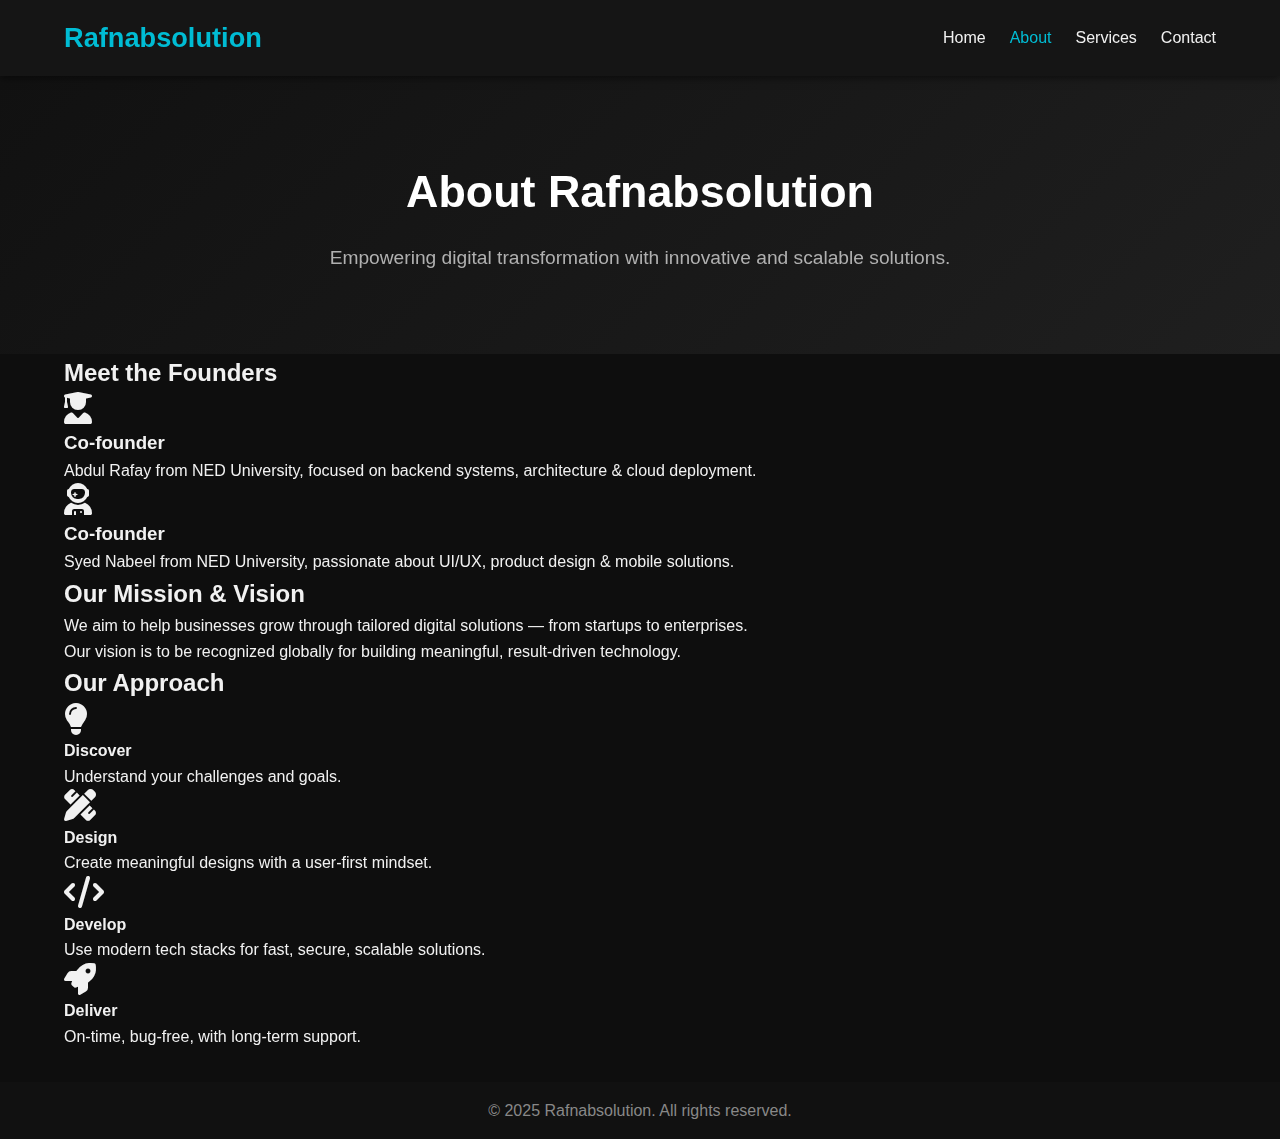
<file: about.html>
<!DOCTYPE html>
<html lang="en">
<head>
  <meta charset="UTF-8" />
  <meta name="viewport" content="width=device-width, initial-scale=1.0" />
  <title>About Us | Rafnabsolution</title>
  <link rel="stylesheet" href="css/style.css" />
  <link rel="stylesheet" href="https://cdnjs.cloudflare.com/ajax/libs/font-awesome/6.4.0/css/all.min.css">
  <link rel="stylesheet" href="https://unpkg.com/aos@2.3.4/dist/aos.css">
</head>

<body>
  <!-- Navbar -->
  <header class="navbar">
    <div class="container">
      <div class="logo"><a href="index.html">Rafnabsolution</a></div>
      <nav>
        <ul class="nav-links">
          <li><a href="index.html">Home</a></li>
          <li><a href="about.html" class="active">About</a></li>
          <li><a href="services.html">Services</a></li>
          <li><a href="contact.html">Contact</a></li>
        </ul>
      </nav>
    </div>
  </header>

  <!-- Hero Section -->
  <section class="hero about-hero">
    <div class="container" data-aos="fade-up">
      <h1>About Rafnabsolution</h1>
      <p>Empowering digital transformation with innovative and scalable solutions.</p>
    </div>
  </section>

  <!-- Founders Section -->
  <section class="founders" data-aos="fade-up">
    <div class="container">
      <h2>Meet the Founders</h2>
      <div class="founders-grid">
        <div class="founder-card">
          <i class="fas fa-user-graduate fa-2x"></i>
          <h3>Co-founder</h3>
          <p>Abdul Rafay from NED University, focused on backend systems, architecture & cloud deployment.</p>
        </div>
        <div class="founder-card">
          <i class="fas fa-user-astronaut fa-2x"></i>
          <h3>Co-founder</h3>
          <p>Syed Nabeel  from NED University, passionate about UI/UX, product design & mobile solutions.</p>
        </div>
      </div>
    </div>
  </section>

  <!-- Mission & Vision -->
  <section class="mission" data-aos="fade-up">
    <div class="container">
      <h2>Our Mission & Vision</h2>
      <p>We aim to help businesses grow through tailored digital solutions — from startups to enterprises.</p>
      <p>Our vision is to be recognized globally for building meaningful, result-driven technology.</p>
    </div>
  </section>

  <!-- Our Approach -->
  <section class="our-approach" data-aos="fade-up">
    <div class="container">
      <h2>Our Approach</h2>
      <div class="approach-grid">
        <div class="approach-step">
          <i class="fas fa-lightbulb fa-2x"></i>
          <h4>Discover</h4>
          <p>Understand your challenges and goals.</p>
        </div>
        <div class="approach-step">
          <i class="fas fa-pencil-ruler fa-2x"></i>
          <h4>Design</h4>
          <p>Create meaningful designs with a user-first mindset.</p>
        </div>
        <div class="approach-step">
          <i class="fas fa-code fa-2x"></i>
          <h4>Develop</h4>
          <p>Use modern tech stacks for fast, secure, scalable solutions.</p>
        </div>
        <div class="approach-step">
          <i class="fas fa-rocket fa-2x"></i>
          <h4>Deliver</h4>
          <p>On-time, bug-free, with long-term support.</p>
        </div>
      </div>
    </div>
  </section>

  <!-- Footer -->
  <footer class="footer">
    <div class="container">
      <p>&copy; 2025 Rafnabsolution. All rights reserved.</p>
    </div>
  </footer>

  <!-- AOS JS -->
  <script src="https://unpkg.com/aos@2.3.4/dist/aos.js"></script>
  <script>
    AOS.init({
      once: true,
      duration: 1000
    });
  </script>
</body>
</html>
</file>
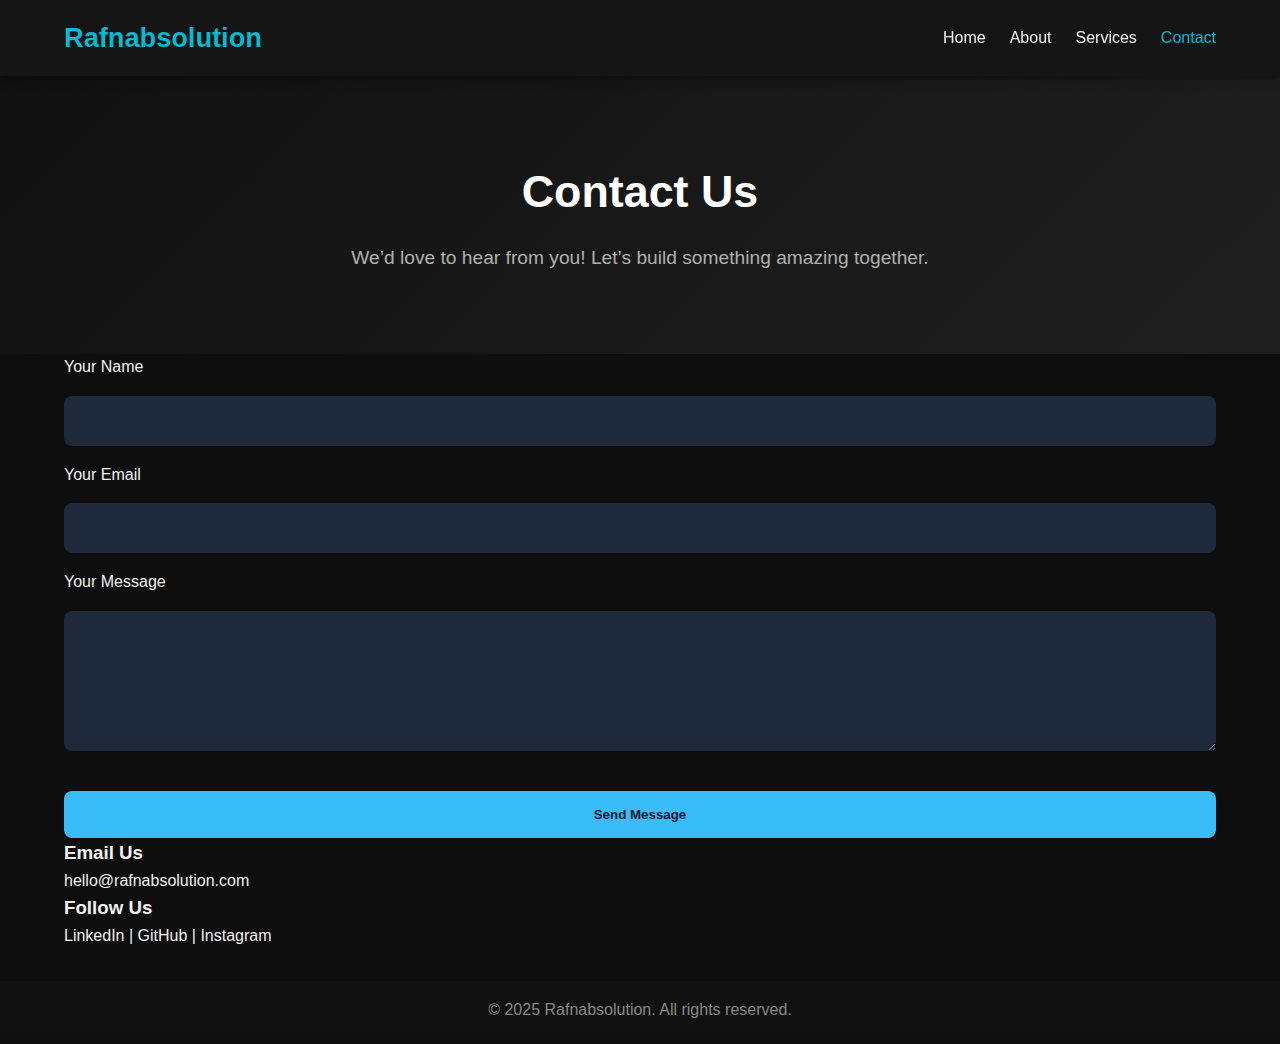
<file: contact.html>
<!DOCTYPE html>
<html lang="en">
<head>
  <meta charset="UTF-8" />
  <meta name="viewport" content="width=device-width, initial-scale=1.0" />
  <title>Contact Us | Rafnabsolution</title>
  <link rel="stylesheet" href="css/style.css" />
</head>
<body>

  <!-- Header -->
  <header class="navbar">
    <div class="container">
      <div class="logo">
        <a href="index.html">Rafnabsolution</a>
      </div>
      <nav>
        <ul class="nav-links">
          <li><a href="index.html">Home</a></li>
          <li><a href="about.html">About</a></li>
          <li><a href="services.html">Services</a></li>
          <li><a href="contact.html" class="active">Contact</a></li>
        </ul>
      </nav>
    </div>
  </header>

  <!-- Contact Header -->
  <section class="hero">
    <div class="container">
      <h1>Contact Us</h1>
      <p>We’d love to hear from you! Let’s build something amazing together.</p>
    </div>
  </section>

  <!-- Contact Form -->
  <section class="contact-section">
    <div class="container">
      <form class="contact-form" action="#" method="POST">
        <label for="name">Your Name</label>
        <input type="text" id="name" name="name" required />

        <label for="email">Your Email</label>
        <input type="email" id="email" name="email" required />

        <label for="message">Your Message</label>
        <textarea id="message" name="message" rows="6" required></textarea>

        <button type="submit" class="btn">Send Message</button>
      </form>

      <div class="contact-info">
        <h3>Email Us</h3>
        <p><a href="mailto:hello@rafnabsolution.com">hello@rafnabsolution.com</a></p>

        <h3>Follow Us</h3>
        <p>
          <a href="#">LinkedIn</a> |
          <a href="#">GitHub</a> |
          <a href="#">Instagram</a>
        </p>
      </div>
    </div>
  </section>

  <!-- Footer -->
  <footer class="footer">
    <div class="container">
      <p>&copy; 2025 Rafnabsolution. All rights reserved.</p>
    </div>
  </footer>

</body>
</html>
</file>
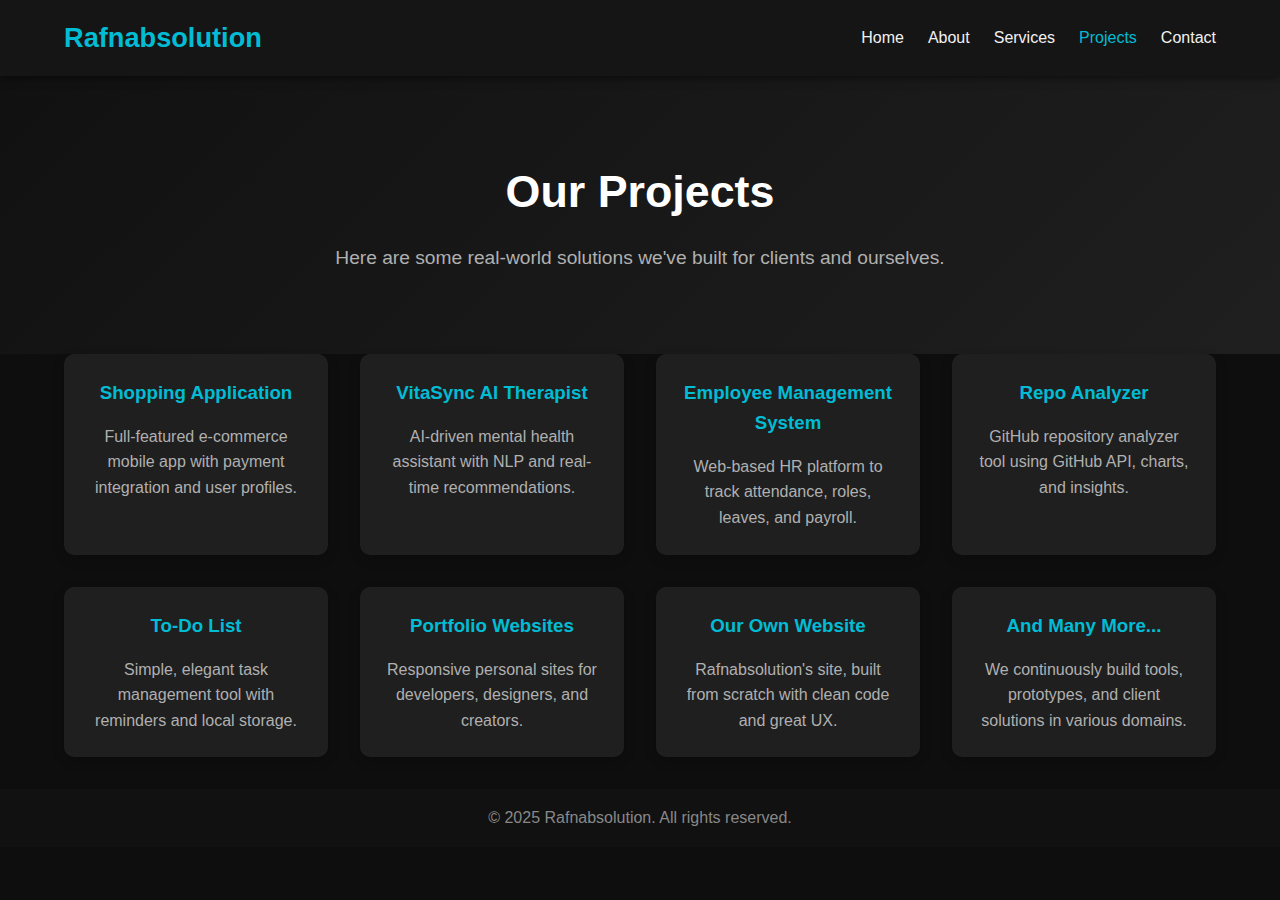
<file: projects.html>
<!DOCTYPE html>
<html lang="en">
<head>
  <meta charset="UTF-8" />
  <meta name="viewport" content="width=device-width, initial-scale=1.0" />
  <title>Our Projects | Rafnabsolution</title>
  <link rel="stylesheet" href="css/style.css" />
</head>
<body>

  <!-- Header -->
  <header class="navbar">
    <div class="container">
      <div class="logo">
        <a href="index.html">Rafnabsolution</a>
      </div>
      <nav>
        <ul class="nav-links">
          <li><a href="index.html">Home</a></li>
          <li><a href="about.html">About</a></li>
          <li><a href="services.html">Services</a></li>
          <li><a href="projects.html" class="active">Projects</a></li>
          <li><a href="contact.html">Contact</a></li>
        </ul>
      </nav>
    </div>
  </header>

  <!-- Page Hero -->
  <section class="hero">
    <div class="container">
      <h1>Our Projects</h1>
      <p>Here are some real-world solutions we've built for clients and ourselves.</p>
    </div>
  </section>

  <!-- Projects Grid -->
  <section class="projects-list">
    <div class="container">
      <div class="services-grid">
        <div class="service-item">
          <h3>Shopping Application</h3>
          <p>Full-featured e-commerce mobile app with payment integration and user profiles.</p>
        </div>
        <div class="service-item">
          <h3>VitaSync AI Therapist</h3>
          <p>AI-driven mental health assistant with NLP and real-time recommendations.</p>
        </div>
        <div class="service-item">
          <h3>Employee Management System</h3>
          <p>Web-based HR platform to track attendance, roles, leaves, and payroll.</p>
        </div>
        <div class="service-item">
          <h3>Repo Analyzer</h3>
          <p>GitHub repository analyzer tool using GitHub API, charts, and insights.</p>
        </div>
        <div class="service-item">
          <h3>To-Do List</h3>
          <p>Simple, elegant task management tool with reminders and local storage.</p>
        </div>
        <div class="service-item">
          <h3>Portfolio Websites</h3>
          <p>Responsive personal sites for developers, designers, and creators.</p>
        </div>
        <div class="service-item">
          <h3>Our Own Website</h3>
          <p>Rafnabsolution's site, built from scratch with clean code and great UX.</p>
        </div>
        <div class="service-item">
          <h3>And Many More...</h3>
          <p>We continuously build tools, prototypes, and client solutions in various domains.</p>
        </div>
      </div>
    </div>
  </section>

  <!-- Footer -->
  <footer class="footer">
    <div class="container">
      <p>&copy; 2025 Rafnabsolution. All rights reserved.</p>
    </div>
  </footer>

</body>
</html>
</file>
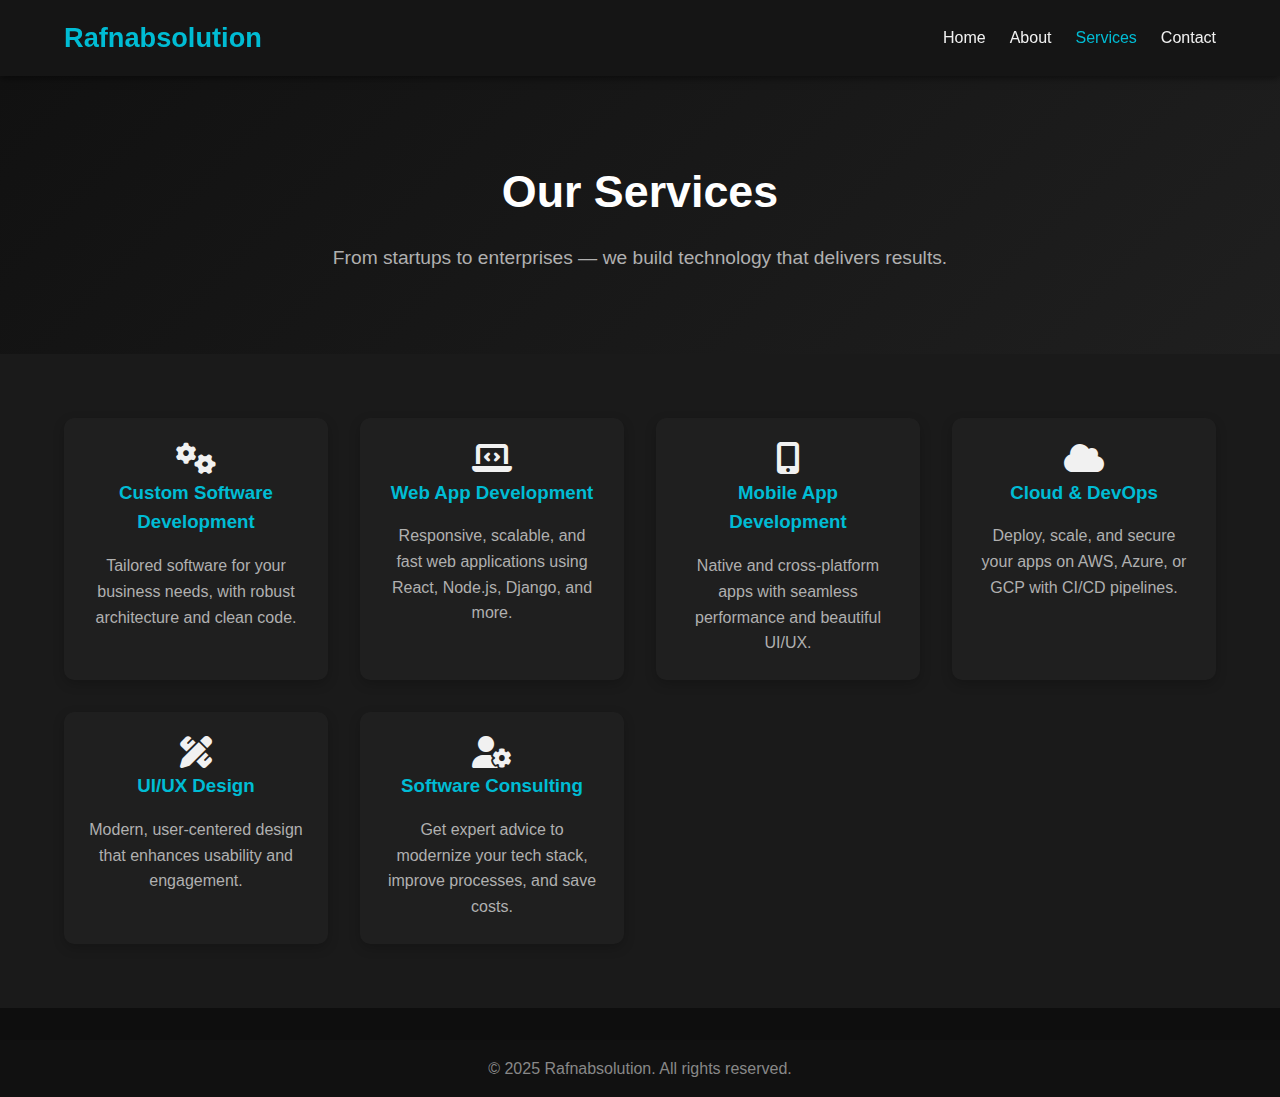
<file: services.html>
<!DOCTYPE html>
<html lang="en">
<head>
  <meta charset="UTF-8" />
  <meta name="viewport" content="width=device-width, initial-scale=1.0" />
  <title>Our Services | Rafnabsolution</title>
  <link rel="stylesheet" href="css/style.css" />

  <!-- Font Awesome CDN for Icons -->
  <link
    rel="stylesheet"
    href="https://cdnjs.cloudflare.com/ajax/libs/font-awesome/6.4.0/css/all.min.css"
  />
</head>
<body>

  <!-- Header -->
  <header class="navbar">
    <div class="container">
      <div class="logo">
        <a href="index.html">Rafnabsolution</a>
      </div>
      <nav>
        <ul class="nav-links">
          <li><a href="index.html">Home</a></li>
          <li><a href="about.html">About</a></li>
          <li><a href="services.html" class="active">Services</a></li>
          <li><a href="contact.html">Contact</a></li>
        </ul>
      </nav>
    </div>
  </header>

  <!-- Services Header -->
  <section class="hero">
    <div class="container">
      <h1>Our Services</h1>
      <p>From startups to enterprises — we build technology that delivers results.</p>
    </div>
  </section>

  <!-- Services List -->
  <section class="services-list">
    <div class="container">
      <div class="services-grid">

        <div class="service-item">
          <i class="fas fa-cogs fa-2x"></i>
          <h3>Custom Software Development</h3>
          <p>Tailored software for your business needs, with robust architecture and clean code.</p>
        </div>

        <div class="service-item">
          <i class="fas fa-laptop-code fa-2x"></i>
          <h3>Web App Development</h3>
          <p>Responsive, scalable, and fast web applications using React, Node.js, Django, and more.</p>
        </div>

        <div class="service-item">
          <i class="fas fa-mobile-alt fa-2x"></i>
          <h3>Mobile App Development</h3>
          <p>Native and cross-platform apps with seamless performance and beautiful UI/UX.</p>
        </div>

        <div class="service-item">
          <i class="fas fa-cloud fa-2x"></i>
          <h3>Cloud & DevOps</h3>
          <p>Deploy, scale, and secure your apps on AWS, Azure, or GCP with CI/CD pipelines.</p>
        </div>

        <div class="service-item">
          <i class="fas fa-pencil-ruler fa-2x"></i>
          <h3>UI/UX Design</h3>
          <p>Modern, user-centered design that enhances usability and engagement.</p>
        </div>

        <div class="service-item">
          <i class="fas fa-user-cog fa-2x"></i>
          <h3>Software Consulting</h3>
          <p>Get expert advice to modernize your tech stack, improve processes, and save costs.</p>
        </div>

      </div>
    </div>
  </section>

  <!-- Footer -->
  <footer class="footer">
    <div class="container">
      <p>&copy; 2025 Rafnabsolution. All rights reserved.</p>
    </div>
  </footer>

</body>
</html>
</file>
<file: css/style.css>
/* ==== DARK THEME ROOT COLORS ==== */
:root {
    --bg-dark: #0e0e0e;
    --bg-section: #1a1a1a;
    --text-light: #f1f1f1;
    --accent: #00bcd4;
    --card-bg: #1f1f1f;
    --hover-card: #2b2b2b;
    --muted: #b0b0b0;
  }
  
  /* ==== RESET ==== */
  * {
    margin: 0;
    padding: 0;
    box-sizing: border-box;
  }
  
  /* ==== BASE STYLES ==== */
  body {
    font-family: 'Segoe UI', Tahoma, Geneva, Verdana, sans-serif;
    background-color: var(--bg-dark);
    color: var(--text-light);
    line-height: 1.6;
  }
  
  a {
    text-decoration: none;
    color: inherit;
  }
  
  .container {
    width: 90%;
    max-width: 1200px;
    margin: auto;
  }
  
  /* ==== NAVBAR ==== */
  .navbar {
    background-color: #151515;
    padding: 1rem 0;
    position: sticky;
    top: 0;
    z-index: 1000;
    box-shadow: 0 2px 8px rgba(0,0,0,0.5);
  }
  
  .navbar .container {
    display: flex;
    justify-content: space-between;
    align-items: center;
  }
  
  .logo a {
    font-size: 1.7rem;
    font-weight: 700;
    color: var(--accent);
  }
  
  .nav-links {
    list-style: none;
    display: flex;
    gap: 1.5rem;
  }
  
  .nav-links li a {
    color: var(--text-light);
    font-weight: 500;
    transition: color 0.3s;
  }
  
  .nav-links li a:hover,
  .nav-links li a.active {
    color: var(--accent);
  }
  
  /* ==== HERO SECTION ==== */
  .hero {
    background: linear-gradient(135deg, #111 0%, #1f1f1f 100%);
    color: #fff;
    padding: 5rem 0;
    text-align: center;
  }
  
  .hero h1 {
    font-size: 2.8rem;
    margin-bottom: 1rem;
  }
  
  .hero p {
    font-size: 1.2rem;
    color: var(--muted);
    max-width: 700px;
    margin: 0 auto;
  }
  
  /* ==== BUTTON ==== */
  .btn {
    display: inline-block;
    background-color: var(--accent);
    color: #000;
    padding: 0.75rem 1.5rem;
    border-radius: 6px;
    font-weight: bold;
    margin-top: 1.5rem;
    transition: background 0.3s ease;
  }
  
  .btn:hover {
    background-color: #00acc1;
  }
  
  /* ==== SERVICES SECTION ==== */
  .services-list {
    background-color: var(--bg-section);
    padding: 4rem 0;
  }
  
  .services-list .container h2 {
    text-align: center;
    margin-bottom: 2rem;
  }
  
  .services-grid {
    display: grid;
    grid-template-columns: repeat(auto-fit, minmax(250px, 1fr));
    gap: 2rem;
  }
  
  .service-item {
    background-color: var(--card-bg);
    padding: 1.5rem;
    border-radius: 10px;
    text-align: center;
    transition: transform 0.3s ease, background 0.3s ease;
    box-shadow: 0 4px 12px rgba(0,0,0,0.2);
  }
  
  .service-item:hover {
    transform: translateY(-8px);
    background-color: var(--hover-card);
  }
  
  .service-item h3 {
    margin-bottom: 1rem;
    color: var(--accent);
  }
  
  .service-item p {
    color: var(--muted);
  }
  
  /* ==== TECH STACK SECTION ==== */
  .tech-stack {
    background-color: var(--bg-section);
    padding: 4rem 0;
    text-align: center;
  }
  
  .tech-stack h2 {
    color: #fff;
    margin-bottom: 2rem;
  }
  
  .tech-grid {
    display: grid;
    grid-template-columns: repeat(auto-fit, minmax(120px, 1fr));
    gap: 1.5rem;
    justify-items: center;
  }
  
  .tech-item {
    background-color: var(--card-bg);
    padding: 1.5rem;
    border-radius: 10px;
    transition: transform 0.3s ease;
    color: var(--text-light);
    width: 100%;
    max-width: 160px;
    box-shadow: 0 2px 6px rgba(0,0,0,0.2);
  }
  
  .tech-item:hover {
    transform: scale(1.08);
    background-color: var(--hover-card);
  }
  
  .tech-item i {
    font-size: 2rem;
    margin-bottom: 0.5rem;
  }
  
  /* ==== CLIENT REVIEWS SECTION ==== */
  .client-reviews {
    background-color: #121212;
    padding: 4rem 0;
  }
  
  .client-reviews h2 {
    text-align: center;
    margin-bottom: 2rem;
  }
  
  .reviews-grid {
    display: grid;
    gap: 2rem;
    grid-template-columns: repeat(auto-fit, minmax(280px, 1fr));
  }
  
  .review-card {
    background-color: var(--card-bg);
    padding: 1.5rem;
    border-left: 5px solid var(--accent);
    border-radius: 8px;
    box-shadow: 0 2px 4px rgba(0,0,0,0.2);
  }
  
  .review-card p {
    font-style: italic;
    color: var(--muted);
  }
  
  .review-card h4 {
    margin-top: 1rem;
    color: var(--accent);
    font-size: 0.95rem;
  }
  
  /* ==== CTA BANNER ==== */
  .cta-banner {
    background: linear-gradient(to right, #0f2027, #203a43, #2c5364);
    color: white;
    padding: 4rem 0;
    text-align: center;
  }
  
  .cta-banner h2 {
    margin-bottom: 1rem;
  }
  
  /* ==== INDUSTRIES SECTION ==== */
  .industries {
    background-color: #181818;
    color: var(--text-light);
    padding: 4rem 0;
    text-align: center;
  }
  
  .industries h2 {
    margin-bottom: 2rem;
  }
  
  /* ==== FOOTER ==== */
  .footer {
    background-color: #111;
    color: #888;
    text-align: center;
    padding: 1rem 0;
    margin-top: 2rem;
  }
  
  /* ==== RESPONSIVE NAVBAR ==== */
  @media (max-width: 768px) {
    .nav-links {
      flex-direction: column;
      gap: 1rem;
    }
  
    .navbar .container {
      flex-direction: column;
      align-items: flex-start;
    }
  }
 
 
/* --- Why Choose Rafnab Section --- */
.why-choose {
    background-color: #111827; /* dark background */
    color: #fff;
    padding: 4rem 1rem;
    text-align: center;
  }
  
  .why-choose h2 {
    font-size: 2.5rem;
    margin-bottom: 2rem;
    color: #38bdf8; /* light blue highlight */
  }
  
  .reasons-grid {
    display: grid;
    grid-template-columns: repeat(auto-fit, minmax(250px, 1fr));
    gap: 2rem;
    justify-content: center;
    align-items: stretch;
    max-width: 1200px;
    margin: 0 auto;
  }
  
  .reason-card {
    background: #1f2937;
    padding: 2rem;
    border-radius: 12px;
    box-shadow: 0 6px 18px rgba(0, 0, 0, 0.3);
    transition: transform 0.3s ease, box-shadow 0.3s ease;
  }
  
  .reason-card:hover {
    transform: translateY(-6px);
    box-shadow: 0 12px 24px rgba(0, 0, 0, 0.5);
  }
  
  .reason-card i {
    font-size: 2.5rem;
    color: #38bdf8;
    margin-bottom: 1rem;
  }
  
  .reason-card h3 {
    font-size: 1.5rem;
    margin-bottom: 0.5rem;
    color: #fff;
  }
  
  .reason-card p {
    font-size: 1rem;
    line-height: 1.5;
    color: #d1d5db;
  }
  
  /* --- Contact Section --- */
.contact {
    background: #0f172a;
    color: #fff;
    padding: 4rem 1rem;
    text-align: center;
  }
  
  .contact h2 {
    font-size: 2.5rem;
    margin-bottom: 1rem;
    color: #38bdf8;
  }
  
  .contact .subtitle {
    color: #cbd5e1;
    font-size: 1rem;
    margin-bottom: 3rem;
  }
  
  .contact-grid {
    display: flex;
    flex-direction: column;
    gap: 2rem;
    max-width: 1000px;
    margin: 0 auto;
  }
  
  @media (min-width: 768px) {
    .contact-grid {
      flex-direction: row;
      justify-content: space-between;
      align-items: flex-start;
    }
  }
  
  .contact-info {
    flex: 1;
  }
  
  .info-item {
    display: flex;
    align-items: center;
    gap: 1rem;
    margin-bottom: 1.5rem;
    font-size: 1rem;
    color: #e2e8f0;
  }
  
  .info-item i {
    color: #38bdf8;
    font-size: 1.5rem;
  }
  
  .contact-form {
    flex: 1;
    display: flex;
    flex-direction: column;
    gap: 1rem;
  }
  
  .contact-form input,
  .contact-form textarea {
    background: #1e293b;
    border: none;
    padding: 1rem;
    color: #fff;
    font-size: 1rem;
    border-radius: 8px;
    outline: none;
  }
  
  .contact-form input:focus,
  .contact-form textarea:focus {
    border: 1px solid #38bdf8;
  }
  
  .contact-form button {
    background: #38bdf8;
    color: #0f172a;
    padding: 1rem;
    border: none;
    font-weight: bold;
    border-radius: 8px;
    cursor: pointer;
    transition: background 0.3s;
  }
  
  .contact-form button:hover {
    background: #0ea5e9;
  }
</file>
